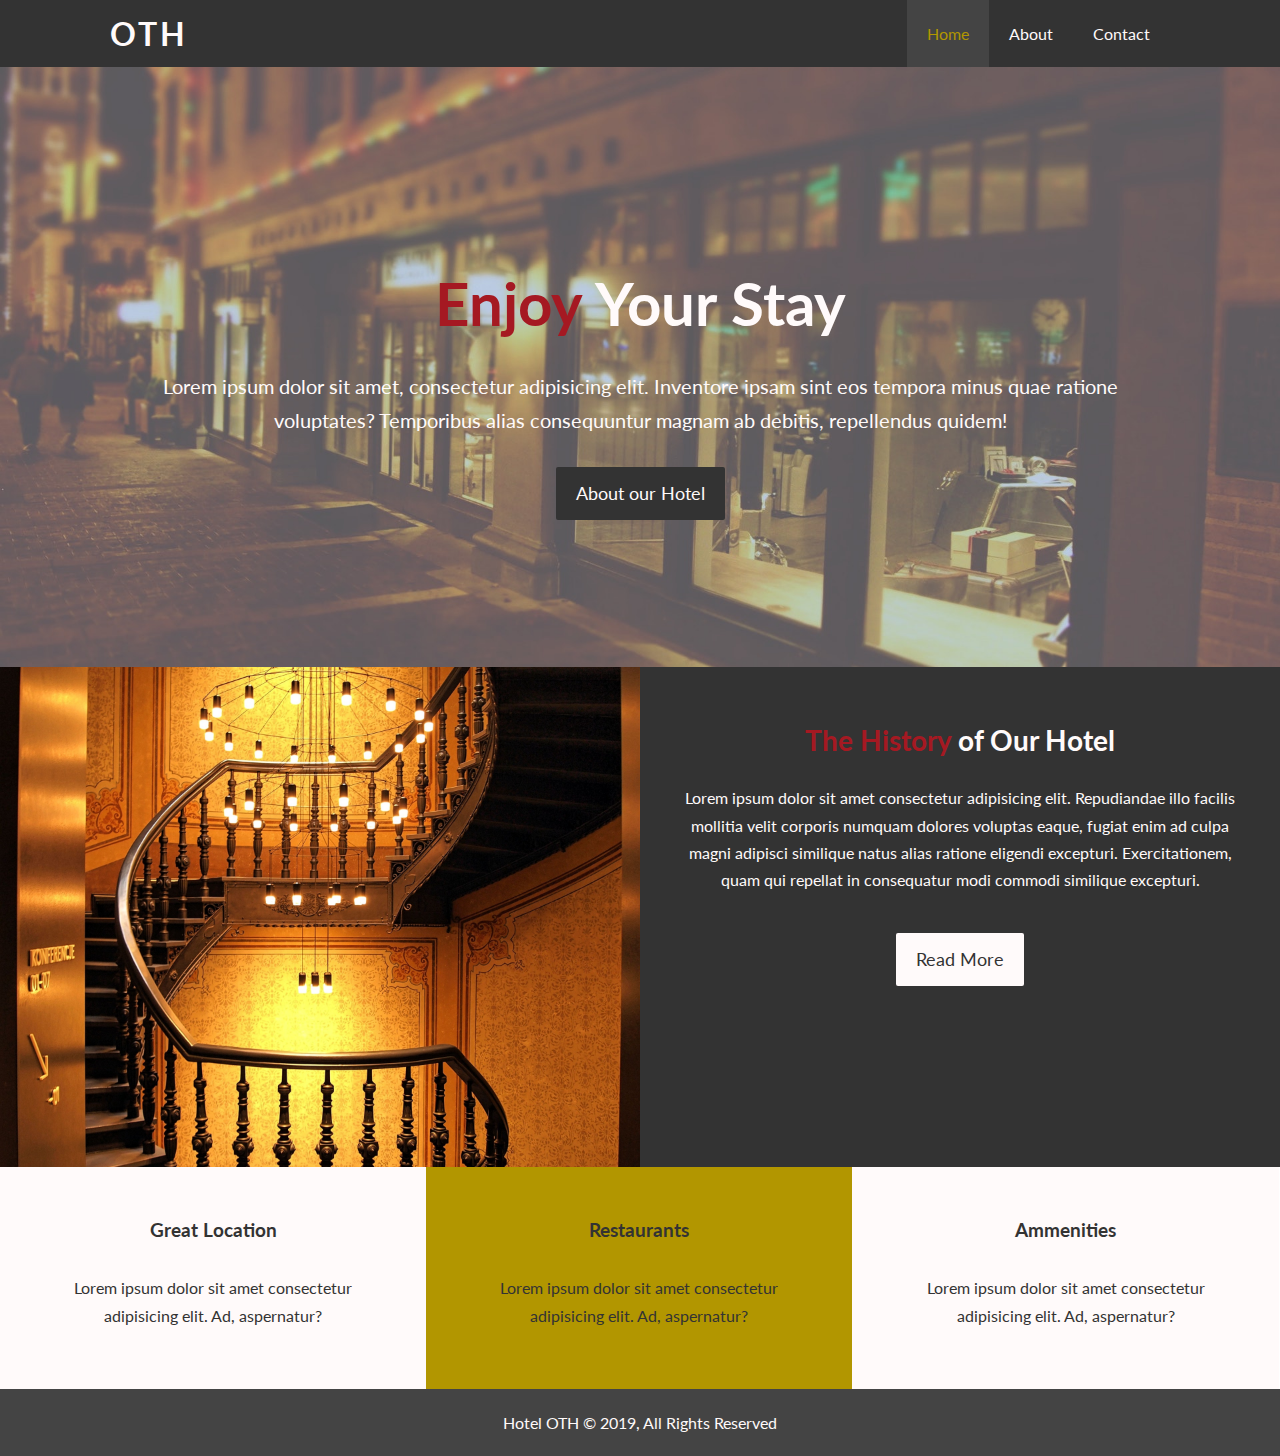
<file: website/index.html>
<!DOCTYPE html>
<html lang="en">
<head>
  <meta charset="UTF-8">
  <meta name="viewport" content="width=device-width, initial-scale=1.0">
  <meta http-equiv="X-UA-Compatible" content="ie=edge">
  <meta name="description" content="Welcome to the best hotel in Ottawa Ontario">
  <meta name="keywords" content="hotel, ottawa hotel, ottawa, stay in ottawa">
  <link rel="stylesheet" href="https://use.fontawesome.com/releases/v5.7.2/css/all.css" integrity="sha384-fnmOCqbTlWIlj8LyTjo7mOUStjsKC4pOpQbqyi7RrhN7udi9RwhKkMHpvLbHG9Sr" crossorigin="anonymous">
  <link rel="stylesheet" href="css/style1.css">
  <link href="https://fonts.googleapis.com/css?family=Lato" rel="stylesheet">
  <title>Hotel OTH | Welcome</title>
</head>
<body>
  <header>
    <nav id="navbar"> <!-- This will contain the logo and the nav bar-->

      <!-- Create a container class inside the nav bar so you can move the items inside and still have the black going across. -->
      <div class="container">
        <h1 class="logo"> <a href="index.html">OTH</a></h1>   <!-- a tag around so when clicked it goes to the welcome page-->
        <ul>
          <li><a class="current" href="index.html">Home</a></li>
          <li><a href="about.html">About</a></li>
          <li><a href="contact.html">Contact</a></li>
        </ul>
      </div>
    </nav>

    <div id="showcase">   <!-- Showcase are - This will be the pick background-->
      <!-- You want a container inside the showcase so that it is responsive and moves as the page gets larger -->
      <div class="container">
        <div class="showcase-content">
          <h1> <span class="text-primary">Enjoy</span>  Your Stay</h1>
          <p class="lead">Lorem ipsum dolor sit amet, consectetur adipisicing elit. Inventore ipsam sint eos tempora minus quae ratione voluptates? Temporibus alias consequuntur magnam ab debitis, repellendus quidem!</p>
          <a href="about.html" class="btn">About our Hotel</a>
        </div>
      </div>
    </div>   
  </header>


  <section id="home-info" class="bg-dark">
    <div class="info-img"></div>
    <div class="info-content">
      <h2><span class="text-primary">The History</span> of Our Hotel</h2>
      <p>Lorem ipsum dolor sit amet consectetur adipisicing elit. Repudiandae illo facilis mollitia velit corporis numquam dolores voluptas eaque, fugiat enim ad culpa magni adipisci similique natus alias ratione eligendi excepturi. Exercitationem, quam qui repellat in consequatur modi commodi similique excepturi.</p>
      <a href="about.html" class="btn btn-light">Read More</a>
    </div>
  </section>

  <!-- # icons under the history of the hotel -->
  <section id="features">
    <div class="box bg-light">
      <!-- Font awesome.. copy the lin and then adjust size by adding the "fa-3x" (it goes 2x-5x) -->
      <i class="fas fa-map-marked-alt fa-3x"></i>
      <h3>Great Location</h3>
      <p>Lorem ipsum dolor sit amet consectetur adipisicing elit. Ad, aspernatur?</p>
    </div>
    <div class="box bg-primary">
      <i class="fas fa-utensils fa-3x"></i>
      <h3>Restaurants</h3>
      <p>Lorem ipsum dolor sit amet consectetur adipisicing elit. Ad, aspernatur?</p>
    </div>
    <div class="box bg-light">
      <i class="fas fa-dumbbell fa-3x"></i> 
      <h3>Ammenities</h3>
      <p>Lorem ipsum dolor sit amet consectetur adipisicing elit. Ad, aspernatur?</p>
    </div>
  </section>

  <div class="clr"></div>

  <footer id="main-footer">
    <p>Hotel OTH &copy; 2019, All Rights Reserved</p>
  </footer>

</body>
</html>
</file>
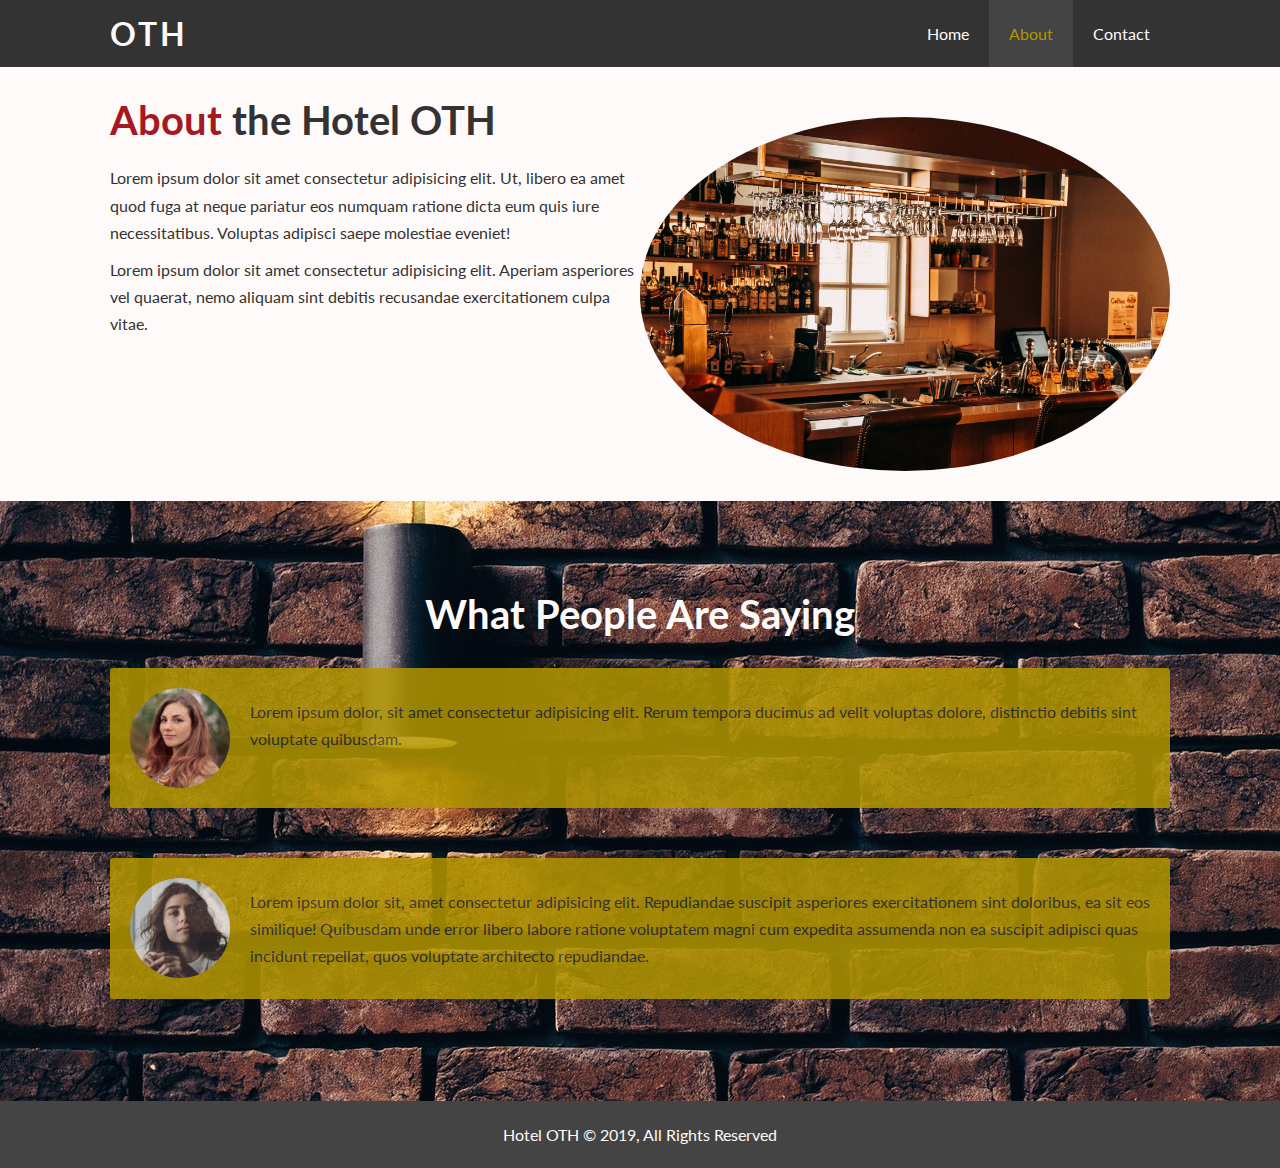
<file: website/about.html>
<!DOCTYPE html>
<html lang="en">
<head>
  <meta charset="UTF-8">
  <meta name="viewport" content="width=device-width, initial-scale=1.0">
  <meta http-equiv="X-UA-Compatible" content="ie=edge">
  <meta name="description" content="Welcome to the best hotel in Ottawa Ontario">
  <meta name="keywords" content="hotel, ottawa hotel, ottawa, stay in ottawa">
  <link rel="stylesheet" href="css/style1.css">
  <link href="https://fonts.googleapis.com/css?family=Lato" rel="stylesheet">
  <title>Hotel OTH | About</title>
</head>
<body>
  <header>
    <nav id="navbar"> <!-- This will contain the logo and the nav bar-->

      <!-- Create a container class inside the nav bar so you can move the items inside and still have the black going across. -->
      <div class="container">
        <h1 class="logo"> <a href="index.html">OTH</a></h1>   <!-- a tag around so when clicked it goes to the welcome page-->
        <ul>
          <li><a href="index.html">Home</a></li>
          <li><a class="current" href="about.html">About</a></li>
          <li><a href="contact.html">Contact</a></li>
        </ul>
      </div>
    </nav>
  
  </header>

  <section id="about-info" class="bg-light py-3">
    <div class="container">
      <div class="info-left">
        <h1 class="lg-heading"><span class="text-primary">About</span> the Hotel OTH</h1>
        <p>Lorem ipsum dolor sit amet consectetur adipisicing elit. Ut, libero ea amet quod fuga at neque pariatur eos numquam ratione dicta eum quis iure necessitatibus. Voluptas adipisci saepe molestiae eveniet!</p>
        <p>Lorem ipsum dolor sit amet consectetur adipisicing elit. Aperiam asperiores vel quaerat, nemo aliquam sint debitis recusandae exercitationem culpa vitae.</p>
      </div>
      <div class="info-right">
        <img src="./img/bar.jpg" alt="cafe">
      </div>
    </div>
  </section>

  <div class="clr"></div>

  <section id="testimonials" class="py-3">
    <div class="container">
      <h2 class="lg-heading">What People Are Saying</h2>
      <div class="testimonial bg-primary">
        <img src="./img/person-1.jpg" alt="al">
        <p>Lorem ipsum dolor, sit amet consectetur adipisicing elit. Rerum tempora ducimus ad velit voluptas dolore, distinctio debitis sint voluptate quibusdam.</p>
      </div>
      <div class="testimonial bg-primary">
        <img src="./img/person-2.jpg" alt="el">
        <p>Lorem ipsum dolor sit, amet consectetur adipisicing elit. Repudiandae suscipit asperiores exercitationem sint doloribus, ea sit eos similique! Quibusdam unde error libero labore ratione voluptatem magni cum expedita assumenda non ea suscipit adipisci quas incidunt repellat, quos voluptate architecto repudiandae.</p>
      </div>
    </div>
  </section>

  <footer id="main-footer">
    <p>Hotel OTH &copy; 2019, All Rights Reserved</p>
  </footer>

</body>
</html>
</file>
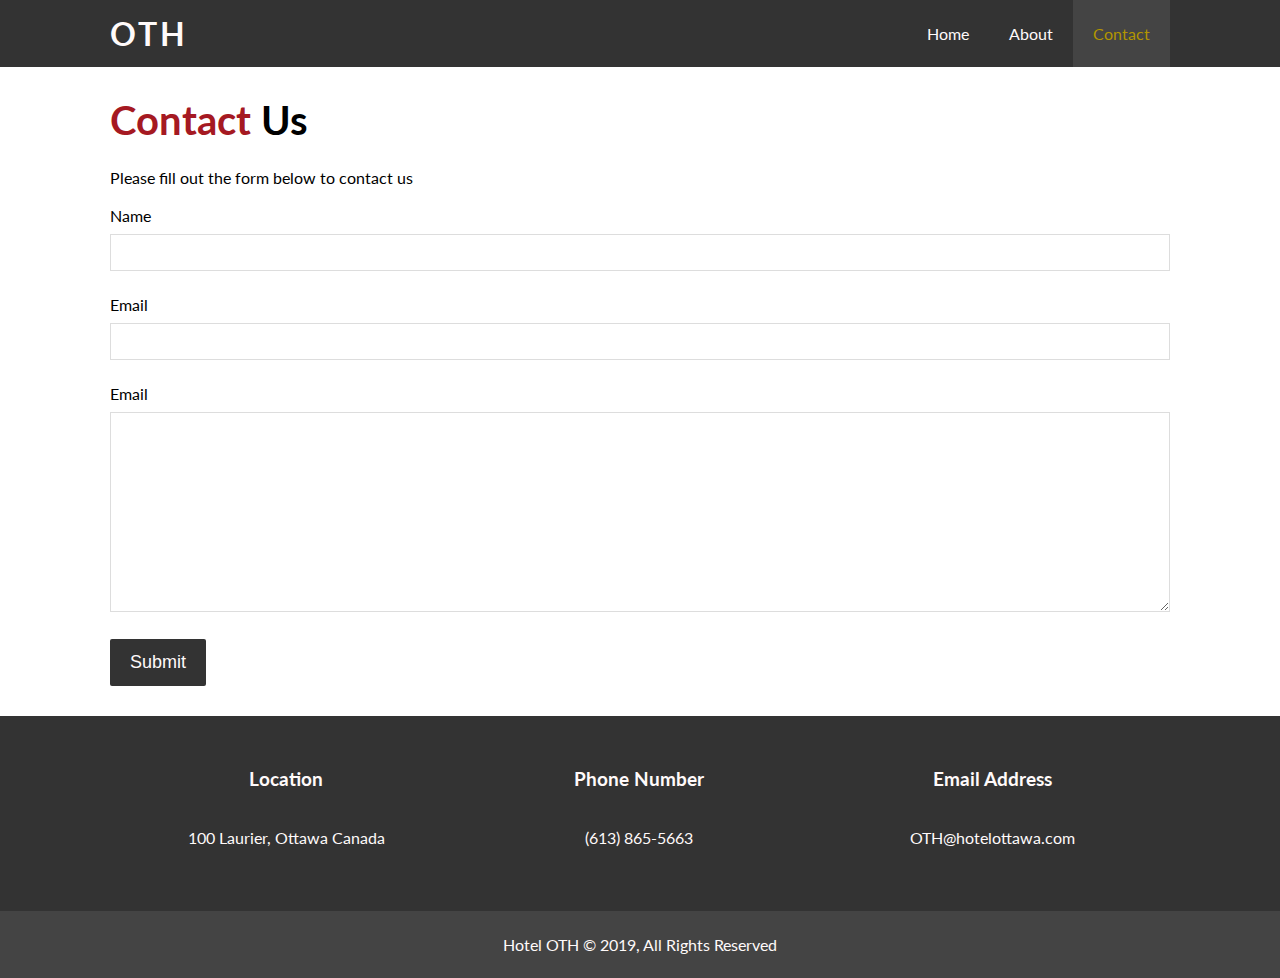
<file: website/contact.html>
<!DOCTYPE html>
<html lang="en">
<head>
  <meta charset="UTF-8">
  <meta name="viewport" content="width=device-width, initial-scale=1.0">
  <meta http-equiv="X-UA-Compatible" content="ie=edge">
  <meta name="description" content="Welcome to the best hotel in Ottawa Ontario">
  <meta name="keywords" content="hotel, ottawa hotel, ottawa, stay in ottawa">
  <link rel="stylesheet" href="https://use.fontawesome.com/releases/v5.7.2/css/all.css" integrity="sha384-fnmOCqbTlWIlj8LyTjo7mOUStjsKC4pOpQbqyi7RrhN7udi9RwhKkMHpvLbHG9Sr" crossorigin="anonymous">
  <link rel="stylesheet" href="css/style1.css">
  <link href="https://fonts.googleapis.com/css?family=Lato" rel="stylesheet">
  <title>Hotel OTH | Contact</title>
</head>
<body>
  <header>
    <nav id="navbar"> <!-- This will contain the logo and the nav bar-->

      <!-- Create a container class inside the nav bar so you can move the items inside and still have the black going across. -->
      <div class="container">
        <h1 class="logo"> <a href="index.html">OTH</a></h1>   <!-- a tag around so when clicked it goes to the welcome page-->
        <ul>
          <li><a href="index.html">Home</a></li>
          <li><a href="about.html">About</a></li>
          <li><a class="current" href="contact.html">Contact</a></li>
        </ul>
      </div>
    </nav>
  
  </header>

  <section id="contact-form" class="py-3">
    <div class="container">
      
      <h1 class="lg-heading"><span class="text-primary">Contact</span> Us</h1>
      <p>Please fill out the form below to contact us</p>

      <!-- Form content -->
      <form action="process.php"></form>
      <div class="form-group">
        <label for="name">Name</label>
        <input type="text" name="name" id="name">
      </div>
      <div class="form-group">
        <label for="email">Email</label>
        <input type="email" name="email" id="email">
      </div>
      <div class="form-group">
        <label for="message">Email</label>
        <textarea name="message" id="message"></textarea>
      </div>

      <button type="submit" class="btn">Submit</button>

    </div>
  </section>

  <section id="contact-info" class="bg-dark">
    <div class="container">
      <div class="box">
        <!-- Font awesome.. copy the lin and then adjust size by adding the "fa-3x" (it goes 2x-5x) -->
        <i class="fas fa-map-marked-alt fa-3x"></i>
        <h3>Location</h3>
        <p>100 Laurier, Ottawa Canada</p>
      </div>
      <div class="box">
        <i class="fas fa-phone fa-3x"></i>
        <h3>Phone Number</h3>
        <p>(613) 865-5663</p>
      </div>
      <div class="box">
        <i class="fas fa-envelope fa-3x"></i> 
        <h3>Email Address</h3>
        <p>OTH@hotelottawa.com</p>
      </div>
    </div>
  </section>

  <footer id="main-footer">
    <p>Hotel OTH &copy; 2019, All Rights Reserved</p>
  </footer>


</body>
</html>
</file>
<file: website/css/style1.css>
/* Reset */

* {
  margin: 0;
  padding: 0;
  box-sizing: border-box;
}

/* Main Styling */

html,body {
  font-family: 'Lato', sans-serif;
  line-height: 1.7em;
}

a {
  color: #333;
  text-decoration: none;
}

h1, h2, h3 {
  padding-bottom: 20px; /* Done because we took all padding and margin away and we want some space in between the titles and p. */
}

p {
  margin: 10px 0;
}

/* Utility Classes  === === === === ********** */

.container {
  margin: auto;
  max-width: 1100px;
  overflow: auto;   /*  So background shows no matter what*/ 
  padding: 0 20px;
}

.text-primary {
  color: #a51922;
}

.lead {
  font-size: 20px;
}

.btn {
  display: inline-block;
  font-size: 18px;
  color: snow;
  background: #333;
  padding: 13px 20px;
  border: none;
  cursor: pointer;
  border-radius: 2px;
}

.btn-light {
  background: #fffafa;
  color: #333;
}
.btn:hover {
  background:  #b29600;
  color: #333;
}

.bg-dark {
  background: #333;
  color: #fffafa;
}
.bg-light {
  background: #fffafa;
  color: #333;
}
.bg-primary {
  background: #b29600;
  color:#333;
}

.clr {
  clear: both;    /* IMPORTANT to clear after the boxes */
}

.lg-heading {
  font-size: 40px;
}

/* Padding Utilities */

.py-1 {padding: 10px;}
.py-2 {padding: 20px;}
.py-3 {padding: 30px;}

/* === === === === === === === === === === === Navigation Bar === === === === === === === === === === */

#navbar {
  background: #333;
  color: #fffafa;
  overflow: auto; /*  So background shous no matter what*/ 
}

#navbar a {
  color: #fffafa;
}

/* Align the logo with the rest of nav bar. Ussualy flex box would be used. */

#navbar h1 {
  float: left;
  padding-top: 20px;
  font-weight: bolder;
  letter-spacing: 3px;
}

#navbar ul {
  list-style: none;
  float: right;
}

#navbar ul li {
  float: left;
}

#navbar ul li a {
  display: block;
  padding: 20px;
  text-align: center;
}

#navbar ul li a:hover,
#navbar ul li a.current  {
  background: #444;
  color: #b29600;
}   /* This effect can be added to all pages by adding a class to the heading a tag */


/* === === === === === === === === === === === Showcase Section === === === === === === === === === === */

#showcase {
  background-image: url(../img/Front-cover.jpeg);
  height: 600px;
  background-position:center center;
  background-size: cover;
}

#showcase .showcase-content {
  color: #fffafa;
  text-align: center;
  padding-top: 200px;
}

#showcase .showcase-content h1 {
  font-size: 60px;
  line-height: 1.2em;
  font-weight: bold;
}

#showcase .showcase-content p {
  padding-bottom: 20px;
  line-height: 1.7em;
}

/* === === === === === === === === === === === Home info === === === === === === === === === === */

#home-info {
  height: 500px;
}

#home-info .info-img {
  float: left;
  background: url("../img/Stairscase.jpeg") no-repeat center center/cover; /* When using the "" arount the image link then you can put the no-repeat and center stuff within it.*/
  width: 50%;
  min-height: 100%; /* We want image to take the whole space*/
}

#home-info .info-content {
  float: right;
  width: 50%;
  height: 100%;
  text-align: center;
  padding: 60px 30px;
  overflow: hidden;   /* So if anything goes outside the queare there are no moving bars*/
}

#home-info .info-content h2 {
  font-size: 28px;
}

#home-info .info-content p {
  padding-bottom: 30px;
}

/* === === === === === === === === === === === Features - 3 Boxes === === === === === === === === === === */

.box {
  float: left;
  width: 33.3%;
  padding: 50px;
  text-align: center;
}

.box i { /* This "i" gets the icon*/ 
  margin-bottom: 10px; 
}


/* === === === === === === === === === === === About page=== === === === === === === === === === */

/* === === === === === === === === === === === First section === === === === === === === === === === */

#about-info .info-right {
  float: right;
  width: 50%;
  min-height: 100%;
}

#about-info .info-right img {
  width: 100%;
  display: block;
  margin: auto;
  border-radius: 50%;
  margin-top: 20px;
}


#about-info .info-left {
  float: left;
  width: 50%;
  min-height: 100%;
  padding-top: 10px;

}


/* === === === === === === === === === === === Testimonials === === === === === === === === === === */

#testimonials {
  height: 600px;
  background: url("../img/bricks.jpeg") no-repeat center center/cover;
  padding-top: 60px;
}

#testimonials h2{
  color: snow;
  text-align: center;
  padding-top: 40px;
  padding-bottom: 40px;
}

#testimonials .testimonial {
  padding: 20px;
  margin-bottom: 50px;
  overflow: auto;
  border-radius: 3px;
  opacity: 0.85;
}

#testimonials .testimonial img {
  width: 100px;
  float: left;
  margin-right: 20PX;
  border-radius: 50%;
}



/* === === === === === === === === === === === Contact Page === === === === === === === === === === */

#contact-form .form-group {
  margin-bottom: 20px;
}

#contact-form h1 {
  padding-top: 10px;
}

#contact-form label {
  display: block;
  margin-bottom: 5px;
}

#contact-form input, 
#contact-form textarea{
  width: 100%;
  padding:10px;
  border: 1px solid #ddd;
}

#contact-form textarea {
  height: 200px;
}

#contact-form input:focus, 
#contact-form textarea:focus{
  outline: none;
  border-color: #b29600;
}
/* === === === === === === === === === === === Footer === === === === === === === === === === */

#main-footer {
  text-align: center;
  background: #444;
  color: #fffafa;
  padding: 10px;
}
</file>
